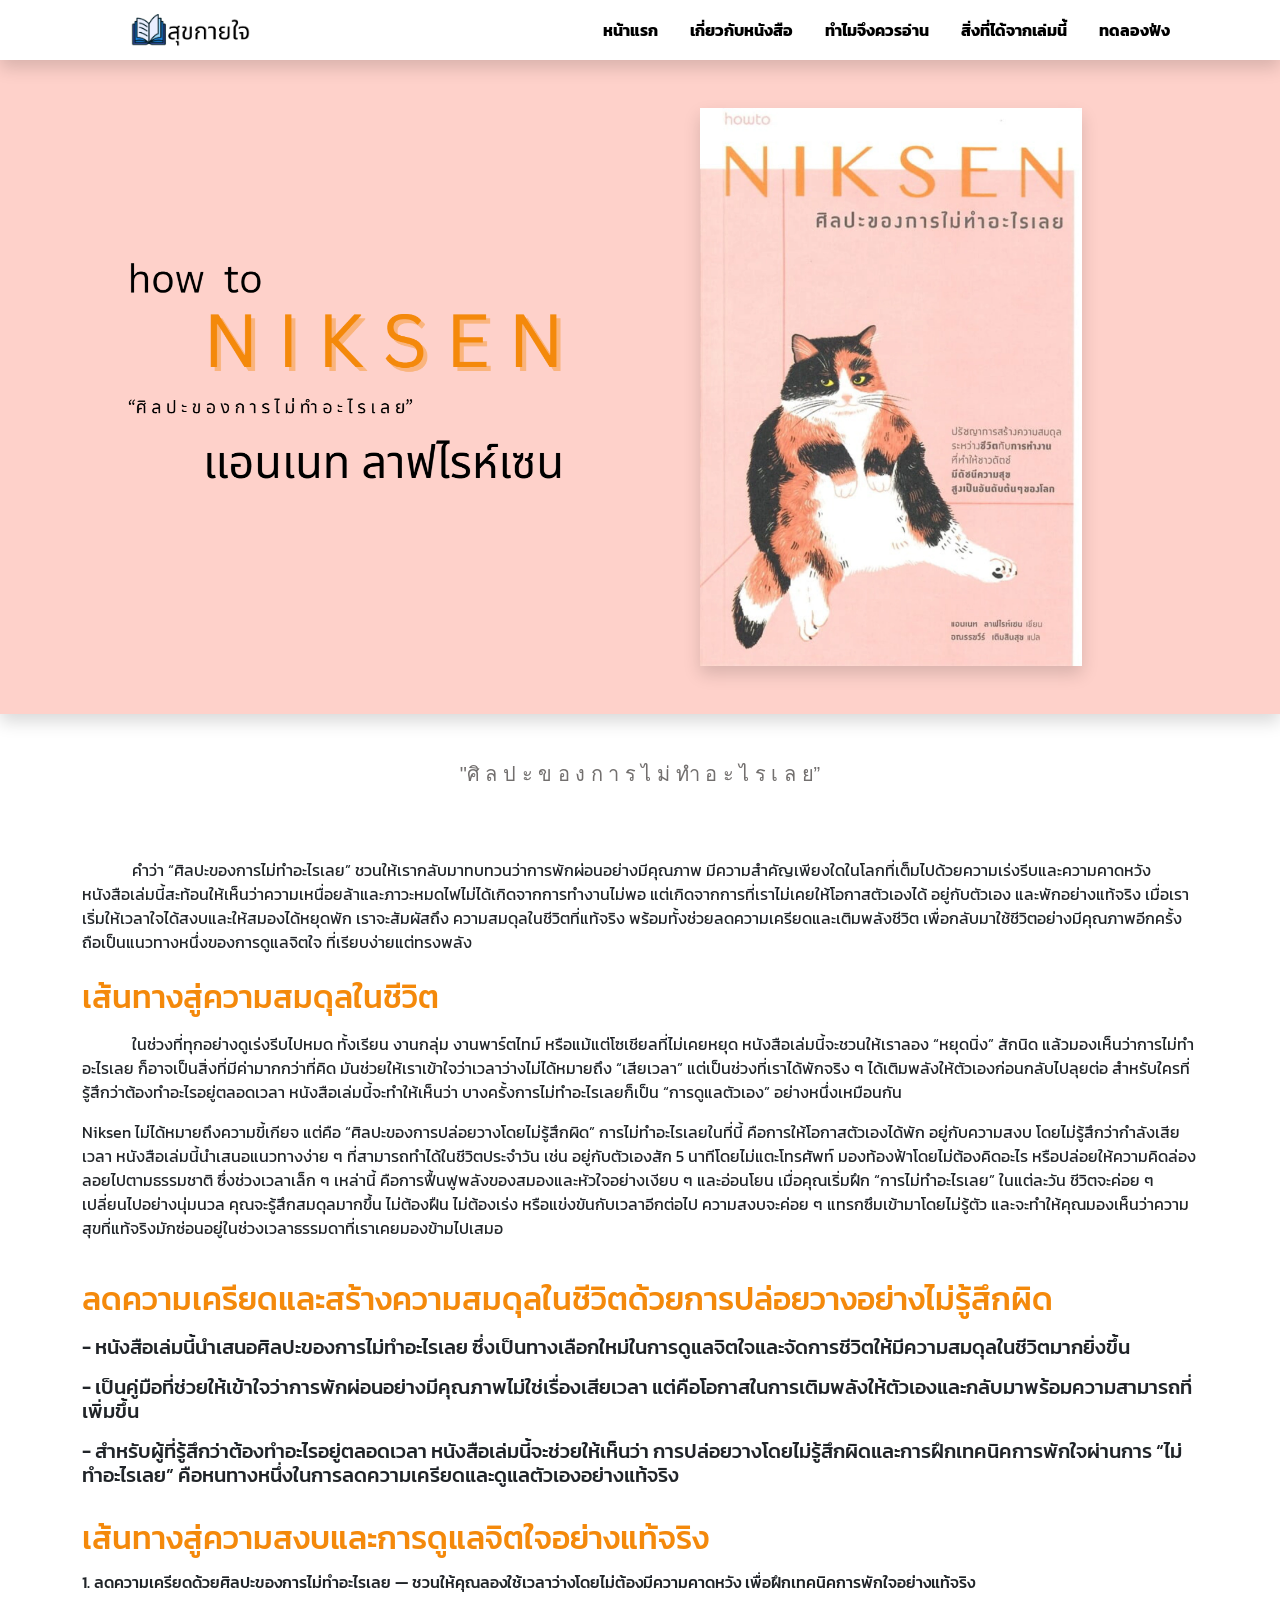
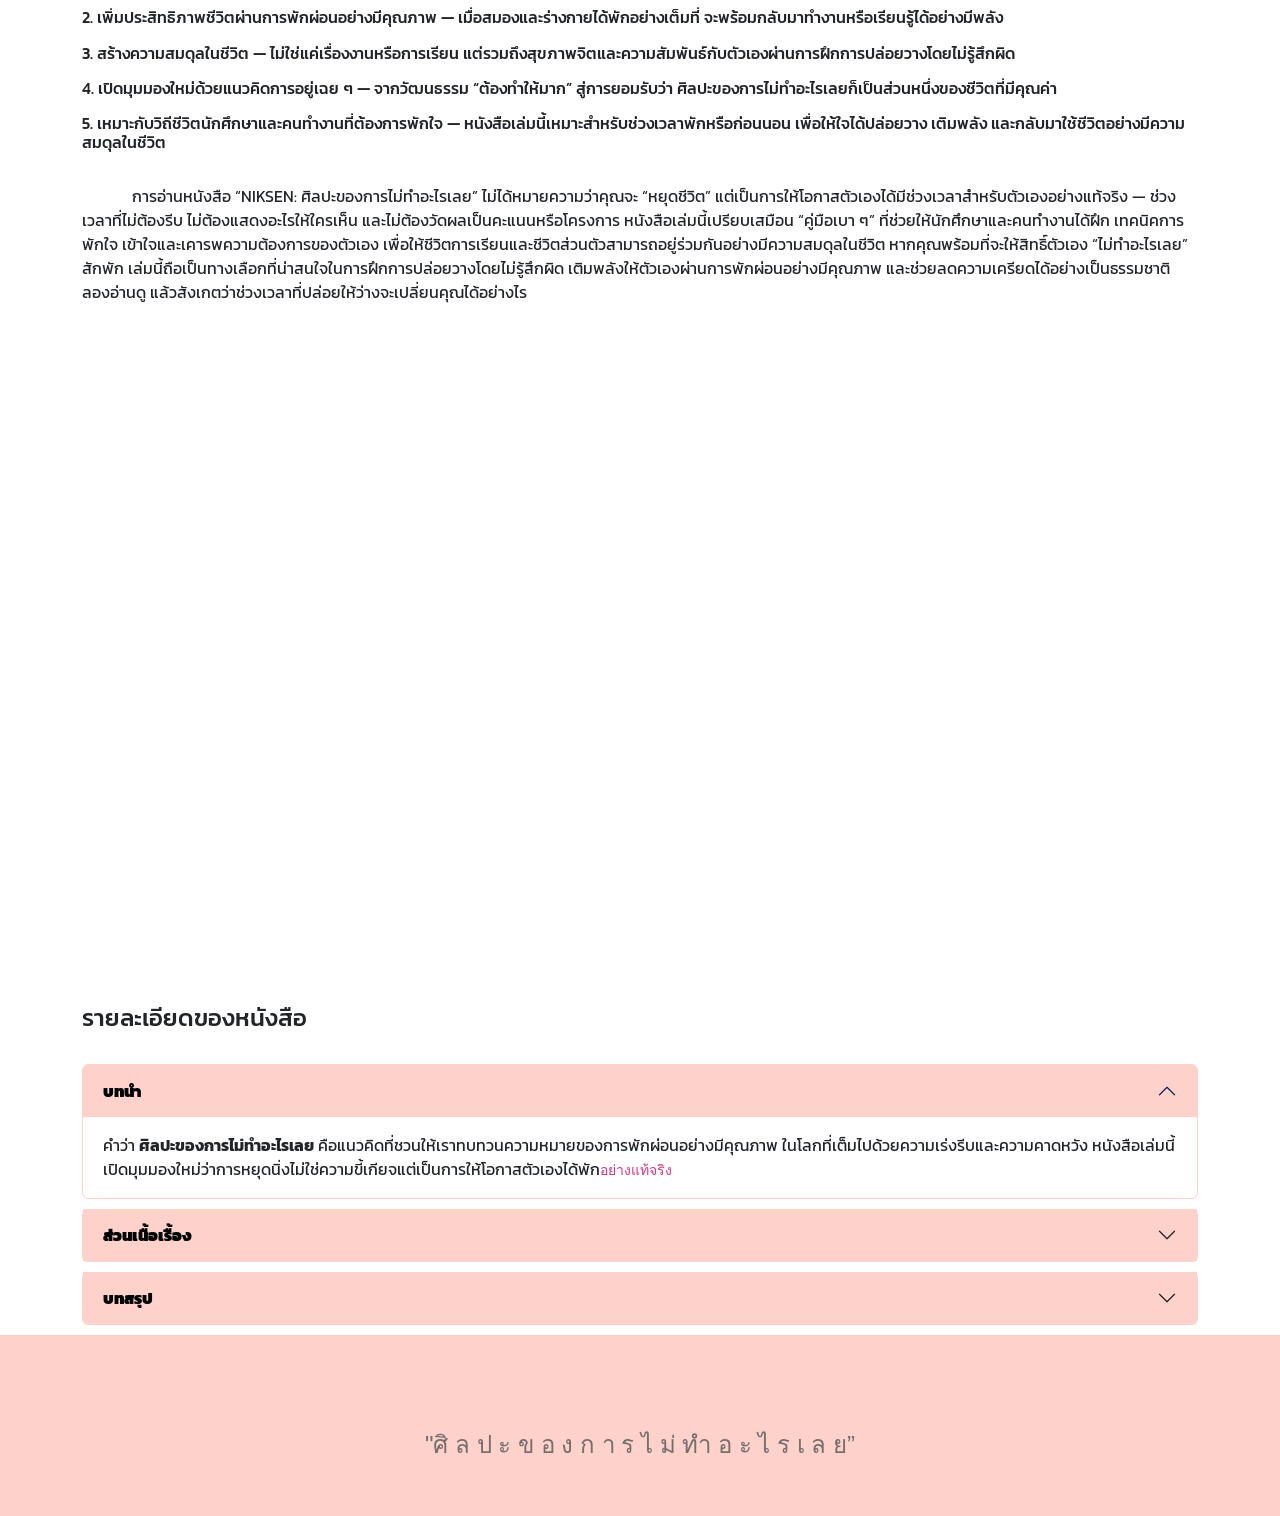
<file: index.html>
<!doctype html>
<html lang="en">

<head>
        <meta charset="utf-8">
        <meta name="viewport" content="width=device-width, initial-scale=1">
        <title>ศิลปะของการไม่ทำอะไรเลย: หนังสือเพื่อการพักผ่อนอย่างมีคุณภาพ</title>
        <meta name="keywords" content="ศิลปะของการไม่ทำอะไรเลย,การพักผ่อนอย่างมีคุณภาพ,การดูแลจิตใจ,ความสมดุลในชีวิต">

        <meta name="description"
                content="ค้นพบ ศิลปะของการไม่ทำอะไรเลย ผ่านหนังสือที่ช่วย การพักผ่อนอย่างมีคุณภาพ เสริมสร้าง ความสมดุลในชีวิต และ การดูแลจิตใจ พร้อมแนวทาง ลดความเครียด และ เติมพลังชีวิต ด้วยการ อยู่กับตัวเอง อย่างแท้จริง">

        <link href="https://cdn.jsdelivr.net/npm/bootstrap@5.3.8/dist/css/bootstrap.min.css" rel="stylesheet"
                integrity="sha384-sRIl4kxILFvY47J16cr9ZwB07vP4J8+LH7qKQnuqkuIAvNWLzeN8tE5YBujZqJLB"
                crossorigin="anonymous">
        <link rel="stylesheet" href="css/style.css">
        <link href="https://fonts.googleapis.com/css2?family=Kanit:wght@400;700&display=swap" rel="stylesheet">
</head>

<body>
        <!-- header -->
        <header class="sticky-top white">
                <nav class="navbar navbar-expand-lg shadow">
                        <div class="container">
                                <a class="navbar-brand"> <img src="images/logo.png" class="img-fluid ms-xl-5" alt=""
                                                width="30%"> </a>

                                <button class="navbar-toggler ms-xl-5" type="button" data-bs-toggle="collapse"
                                        data-bs-target="#navbarSupportedContent" aria-controls="navbarSupportedContent"
                                        aria-expanded="false" aria-label="Toggle navigation">
                                        <span class="navbar-toggler-icon"></span>
                                </button>

                                <div class="collapse navbar-collapse container-fluid" id="navbarSupportedContent">
                                        <ul class="navbar-nav ms-auto">

                                                <li class="nav-item mx-2">
                                                        <a class="nav-link ui" href="#">หน้าแรก</a>

                                                <li class="nav-item mx-2">
                                                        <a class="nav-link ui" href="#benefit">เกี่ยวกับหนังสือ</a>
                                                </li>

                                                <li class="nav-item mx-2">
                                                        <a class="nav-link ui" href="#wow">ทำไมจึงควรอ่าน</a>
                                                </li>

                                                <li class="nav-item mx-2">
                                                        <a class="nav-link ui" href="#great">สิ่งที่ได้จากเล่มนี้</a>
                                                </li>

                                                <li class="nav-item mx-2">
                                                        <a class="nav-link ui" href="#listen">ทดลองฟัง</a>
                                                </li>

                                                <!-- li คือ list รายการเมนู -->


                                        </ul>

                                </div>
                        </div>
                </nav>
        </header>




        <div class="card-fallback1 shadow">
                <div class="container">

                        <div class="row">
                                <!-- คอลัมน์ซ้าย -->
                                <div class="col-12 col-md-6 col-xl-6 pt-5 p-0">

                                        <img src="images/cat1.png" alt="" class="img-fluid m-5" width="80%">
                                </div>

                                <!-- คอลัมน์ขวา -->

                                <div class="col-12 col-md-6 col-xl-6 ">
                                        <img src="images/niksen new.webp" alt="" class="img-fluid shadow m-5"
                                                width="70%">

                                </div>

                        </div>

                </div>
        </div>


        <div class="container mt-5" id="benefit">

                <div class="row">

                        <h5 class="center-text none"> "ศิ ล ป ะ ข อ ง ก า ร ไ ม่ ทำ อ ะ ไ ร เ ล ย” </h5>
                        <br>
                        <br>
                        <p class="mt-5" style="text-indent: 50px;">
                                คำว่า “ศิลปะของการไม่ทำอะไรเลย” ชวนให้เรากลับมาทบทวนว่าการพักผ่อนอย่างมีคุณภาพ
                                มีความสำคัญเพียงใดในโลกที่เต็มไปด้วยความเร่งรีบและความคาดหวัง
                                หนังสือเล่มนี้สะท้อนให้เห็นว่าความเหนื่อยล้าและภาวะหมดไฟไม่ได้เกิดจากการทำงานไม่พอ
                                แต่เกิดจากการที่เราไม่เคยให้โอกาสตัวเองได้ อยู่กับตัวเอง และพักอย่างแท้จริง
                                เมื่อเราเริ่มให้เวลาใจได้สงบและให้สมองได้หยุดพัก เราจะสัมผัสถึง
                                ความสมดุลในชีวิตที่แท้จริง พร้อมทั้งช่วยลดความเครียดและเติมพลังชีวิต
                                เพื่อกลับมาใช้ชีวิตอย่างมีคุณภาพอีกครั้ง ถือเป็นแนวทางหนึ่งของการดูแลจิตใจ
                                ที่เรียบง่ายแต่ทรงพลัง
                        </p>

                        <h2 class="mt-2 none1">เส้นทางสู่ความสมดุลในชีวิต </h2>
                        <p class="mt-2" style="text-indent: 50px;">
                                ในช่วงที่ทุกอย่างดูเร่งรีบไปหมด ทั้งเรียน งานกลุ่ม งานพาร์ตไทม์
                                หรือแม้แต่โซเชียลที่ไม่เคยหยุด หนังสือเล่มนี้จะชวนให้เราลอง “หยุดนิ่ง” สักนิด
                                แล้วมองเห็นว่าการไม่ทำอะไรเลย ก็อาจเป็นสิ่งที่มีค่ามากกว่าที่คิด

                                มันช่วยให้เราเข้าใจว่าเวลาว่างไม่ได้หมายถึง “เสียเวลา” แต่เป็นช่วงที่เราได้พักจริง ๆ
                                ได้เติมพลังให้ตัวเองก่อนกลับไปลุยต่อ สำหรับใครที่รู้สึกว่าต้องทำอะไรอยู่ตลอดเวลา
                                หนังสือเล่มนี้จะทำให้เห็นว่า บางครั้งการไม่ทำอะไรเลยก็เป็น “การดูแลตัวเอง”
                                อย่างหนึ่งเหมือนกัน
                        </p>

                        <p id="wow">
                                Niksen ไม่ได้หมายถึงความขี้เกียจ แต่คือ “ศิลปะของการปล่อยวางโดยไม่รู้สึกผิด”
                                การไม่ทำอะไรเลยในที่นี้ คือการให้โอกาสตัวเองได้พัก อยู่กับความสงบ
                                โดยไม่รู้สึกว่ากำลังเสียเวลา หนังสือเล่มนี้นำเสนอแนวทางง่าย ๆ ที่สามารถทำได้ในชีวิตประจำวัน เช่น อยู่กับตัวเองสัก 5 นาทีโดยไม่แตะโทรศัพท์
                                มองท้องฟ้าโดยไม่ต้องคิดอะไร หรือปล่อยให้ความคิดล่องลอยไปตามธรรมชาติ ซึ่งช่วงเวลาเล็ก ๆ
                                เหล่านี้ คือการฟื้นฟูพลังของสมองและหัวใจอย่างเงียบ ๆ และอ่อนโยน เมื่อคุณเริ่มฝึก
                                “การไม่ทำอะไรเลย” ในแต่ละวัน ชีวิตจะค่อย ๆ เปลี่ยนไปอย่างนุ่มนวล
                                คุณจะรู้สึกสมดุลมากขึ้น ไม่ต้องฝืน ไม่ต้องเร่ง หรือแข่งขันกับเวลาอีกต่อไป ความสงบจะค่อย
                                ๆ แทรกซึมเข้ามาโดยไม่รู้ตัว และจะทำให้คุณมองเห็นว่าความสุขที่แท้จริงมักซ่อนอยู่ในช่วงเวลาธรรมดาที่เราเคยมองข้ามไปเสมอ
                        </p>



                </div>
        </div>

        <div class="container mt-4 ">
                <div class="row">
                        <h2 class="none1">ลดความเครียดและสร้างความสมดุลในชีวิตด้วยการปล่อยวางอย่างไม่รู้สึกผิด</h2>

                        <h5 class="mt-2" style="text-indent: 0px;">
                                - หนังสือเล่มนี้นำเสนอศิลปะของการไม่ทำอะไรเลย ซึ่งเป็นทางเลือกใหม่ในการดูแลจิตใจและจัดการชีวิตให้มีความสมดุลในชีวิตมากยิ่งขึ้น
                        </h5>
                        <br>

                        <h5 class="mt-2" style="text-indent: 0px;" id="great">
                                - เป็นคู่มือที่ช่วยให้เข้าใจว่าการพักผ่อนอย่างมีคุณภาพไม่ใช่เรื่องเสียเวลา แต่คือโอกาสในการเติมพลังให้ตัวเองและกลับมาพร้อมความสามารถที่เพิ่มขึ้น
                        </h5>
                        <br>

                        <h5 class="mt-2" style="text-indent: 0px;">
                                - สำหรับผู้ที่รู้สึกว่าต้องทำอะไรอยู่ตลอดเวลา หนังสือเล่มนี้จะช่วยให้เห็นว่า
                                การปล่อยวางโดยไม่รู้สึกผิดและการฝึกเทคนิคการพักใจผ่านการ “ไม่ทำอะไรเลย”
                                คือหนทางหนึ่งในการลดความเครียดและดูแลตัวเองอย่างแท้จริง
                        </h5>
                        <br>

                </div>


        </div>

        <div class="container mt-4 ">
                <div class="row">
                        <h2 class="none1">เส้นทางสู่ความสงบและการดูแลจิตใจอย่างแท้จริง</h2>

                        <h6 class="mt-2" style="text-indent: 0px;">
                                1. ลดความเครียดด้วยศิลปะของการไม่ทำอะไรเลย —
                                ชวนให้คุณลองใช้เวลาว่างโดยไม่ต้องมีความคาดหวัง เพื่อฝึกเทคนิคการพักใจอย่างแท้จริง
                        </h6>
                        <br>

                        <h6 class="mt-2" style="text-indent: 0px;">
                                2. เพิ่มประสิทธิภาพชีวิตผ่านการพักผ่อนอย่างมีคุณภาพ —
                                เมื่อสมองและร่างกายได้พักอย่างเต็มที่ จะพร้อมกลับมาทำงานหรือเรียนรู้ได้อย่างมีพลัง
                        </h6>
                        <br>

                        <h6 class="mt-2" style="text-indent: 0px;">
                                3. สร้างความสมดุลในชีวิต — ไม่ใช่แค่เรื่องงานหรือการเรียน แต่รวมถึงสุขภาพจิตและความสัมพันธ์กับตัวเองผ่านการฝึกการปล่อยวางโดยไม่รู้สึกผิด
                        </h6>
                        <br>

                        <h6 class="mt-2" style="text-indent: 0px;">
                                4. เปิดมุมมองใหม่ด้วยแนวคิดการอยู่เฉย ๆ — จากวัฒนธรรม “ต้องทำให้มาก” สู่การยอมรับว่า
                                ศิลปะของการไม่ทำอะไรเลยก็เป็นส่วนหนึ่งของชีวิตที่มีคุณค่า
                        </h6>
                        <br>

                        <h6 class="mt-2" style="text-indent: 0px;">
                                5. เหมาะกับวิถีชีวิตนักศึกษาและคนทำงานที่ต้องการพักใจ —
                                หนังสือเล่มนี้เหมาะสำหรับช่วงเวลาพักหรือก่อนนอน เพื่อให้ใจได้ปล่อยวาง เติมพลัง
                                และกลับมาใช้ชีวิตอย่างมีความสมดุลในชีวิต
                        </h6>
                        <br>

                        <p class="mt-4" style="text-indent: 50px;">
                                การอ่านหนังสือ “NIKSEN: ศิลปะของการไม่ทำอะไรเลย” ไม่ได้หมายความว่าคุณจะ “หยุดชีวิต”
                                แต่เป็นการให้โอกาสตัวเองได้มีช่วงเวลาสำหรับตัวเองอย่างแท้จริง — ช่วงเวลาที่ไม่ต้องรีบ
                                ไม่ต้องแสดงอะไรให้ใครเห็น และไม่ต้องวัดผลเป็นคะแนนหรือโครงการ

                                หนังสือเล่มนี้เปรียบเสมือน “คู่มือเบา ๆ” ที่ช่วยให้นักศึกษาและคนทำงานได้ฝึก
                                เทคนิคการพักใจ เข้าใจและเคารพความต้องการของตัวเอง
                                เพื่อให้ชีวิตการเรียนและชีวิตส่วนตัวสามารถอยู่ร่วมกันอย่างมีความสมดุลในชีวิต

                                หากคุณพร้อมที่จะให้สิทธิ์ตัวเอง “ไม่ทำอะไรเลย” สักพัก
                                เล่มนี้ถือเป็นทางเลือกที่น่าสนใจในการฝึกการปล่อยวางโดยไม่รู้สึกผิด
                                เติมพลังให้ตัวเองผ่านการพักผ่อนอย่างมีคุณภาพ และช่วยลดความเครียดได้อย่างเป็นธรรมชาติ ลองอ่านดู แล้วสังเกตว่าช่วงเวลาที่ปล่อยให้ว่างจะเปลี่ยนคุณได้อย่างไร
                        </p>









                </div>
        </div>






        <div id="listen" class="container p-5">

                <div style="left: 0; width: 100%; height: 0; position: relative; padding-bottom: 56.25%;">
                        <iframe src="https://www.youtube.com/embed/6q7EH-9Id_8?rel=0"
                                style="top: 0; left: 0; width: 100%; height: 100%; position: absolute; border: 0;"
                                allowfullscreen scrolling="no"
                                allow="accelerometer *; clipboard-write *; encrypted-media *; gyroscope *; picture-in-picture *; web-share *;"
                                referrerpolicy="strict-origin">
                        </iframe>
                </div>

        </div>

        <div class="container">
                <h4>รายละเอียดของหนังสือ</h4> <br>
                
                <div class="accordion" id="accordionExample">
                        <!-- item 1 -->
                        <div class="accordion-item">
                                <h2 class="accordion-header">
                                        <button class="accordion-button" type="button" data-bs-toggle="collapse"
                                                data-bs-target="#collapseOne" aria-expanded="true"
                                                aria-controls="collapseOne">
                                                <strong>บทนำ</strong>
                                        </button>
                                </h2>
                                <div id="collapseOne" class="accordion-collapse collapse show"
                                        data-bs-parent="#accordionExample">
                                        <div class="accordion-body">
                                                คำว่า
                                                <strong>ศิลปะของการไม่ทำอะไรเลย</strong>
                                                คือแนวคิดที่ชวนให้เราทบทวนความหมายของการพักผ่อนอย่างมีคุณภาพ ในโลกที่เต็มไปด้วยความเร่งรีบและความคาดหวัง
                                                หนังสือเล่มนี้เปิดมุมมองใหม่ว่าการหยุดนิ่งไม่ใช่ความขี้เกียจแต่เป็นการให้โอกาสตัวเองได้พัก<code>อย่างแท้จริง</code>
                                        </div>
                                </div>
                        </div>
                        <!-- จบ item 1 -->
                        <div class="accordion-item">
                                <h2 class="accordion-header">
                                        <button class="accordion-button collapsed" type="button"
                                                data-bs-toggle="collapse" data-bs-target="#collapseTwo"
                                                aria-expanded="false" aria-controls="collapseTwo">
                                                <strong>ส่วนเนื้อเรื้อง</strong>
                                        </button>
                                </h2>
                                <div id="collapseTwo" class="accordion-collapse collapse"
                                        data-bs-parent="#accordionExample">
                                        <div class="accordion-body">
                                                เนื้อหาในเล่มนำเสนอวิธีฝึก เทคนิคการพักใจผ่านกิจกรรมเรียบง่าย เช่น
                                                การอยู่กับตัวเองโดยไม่แตะโทรศัพท์ หรือปล่อยให้ความคิดล่องลอยอย่างอิสระ
                                                แนวทางนี้ช่วยลดความเครียด, ฟื้นฟูสมองและหัวใจ และสร้างความสมดุลในชีวิต
                                                โดยไม่ต้องแข่งขันกับเวลา พร้อมทั้งส่งเสริมการปล่อยวางโดยไม่รู้สึกผิด
                                        </div>
                                </div>
                        </div>
                        <div class="accordion-item">
                                <h2 class="accordion-header">
                                        <button class="accordion-button collapsed" type="button"
                                                data-bs-toggle="collapse" data-bs-target="#collapseThree"
                                                aria-expanded="false" aria-controls="collapseThree">
                                                <strong>บทสรุป</strong>
                                        </button>
                                </h2>
                                <div id="collapseThree" class="accordion-collapse collapse"
                                        data-bs-parent="#accordionExample">
                                        <div class="accordion-body">
                                                “NIKSEN” เป็นคู่มือเบา ๆ สำหรับนักศึกษาและคนทำงานที่ต้องการเติมพลังให้ตัวเอง
                                                หนังสือเล่มนี้แสดงให้เห็นว่า การ “ไม่ทำอะไรเลย” คืออีกหนึ่งวิธีในการดูแลจิตใจ, พักผ่อนอย่างมีคุณภาพ,
                                                และกลับมาใช้ชีวิตด้วยพลังใหม่อย่างเป็นธรรมชาติ
                                        </div>
                                </div>
                        </div>
                </div>



        </div>


        <footer>
                <div class="p-5">

                </div>

                <h4 class="center-text none"> "ศิ ล ป ะ ข อ ง ก า ร ไ ม่ ทำ อ ะ ไ ร เ ล ย” </h4>

                <div class="p-4">

                </div>
        </footer>



        <script src="https://cdn.jsdelivr.net/npm/bootstrap@5.3.8/dist/js/bootstrap.bundle.min.js"
                integrity="sha384-FKyoEForCGlyvwx9Hj09JcYn3nv7wiPVlz7YYwJrWVcXK/BmnVDxM+D2scQbITxI"
                crossorigin="anonymous"></script>
</body>

</html>
</file>
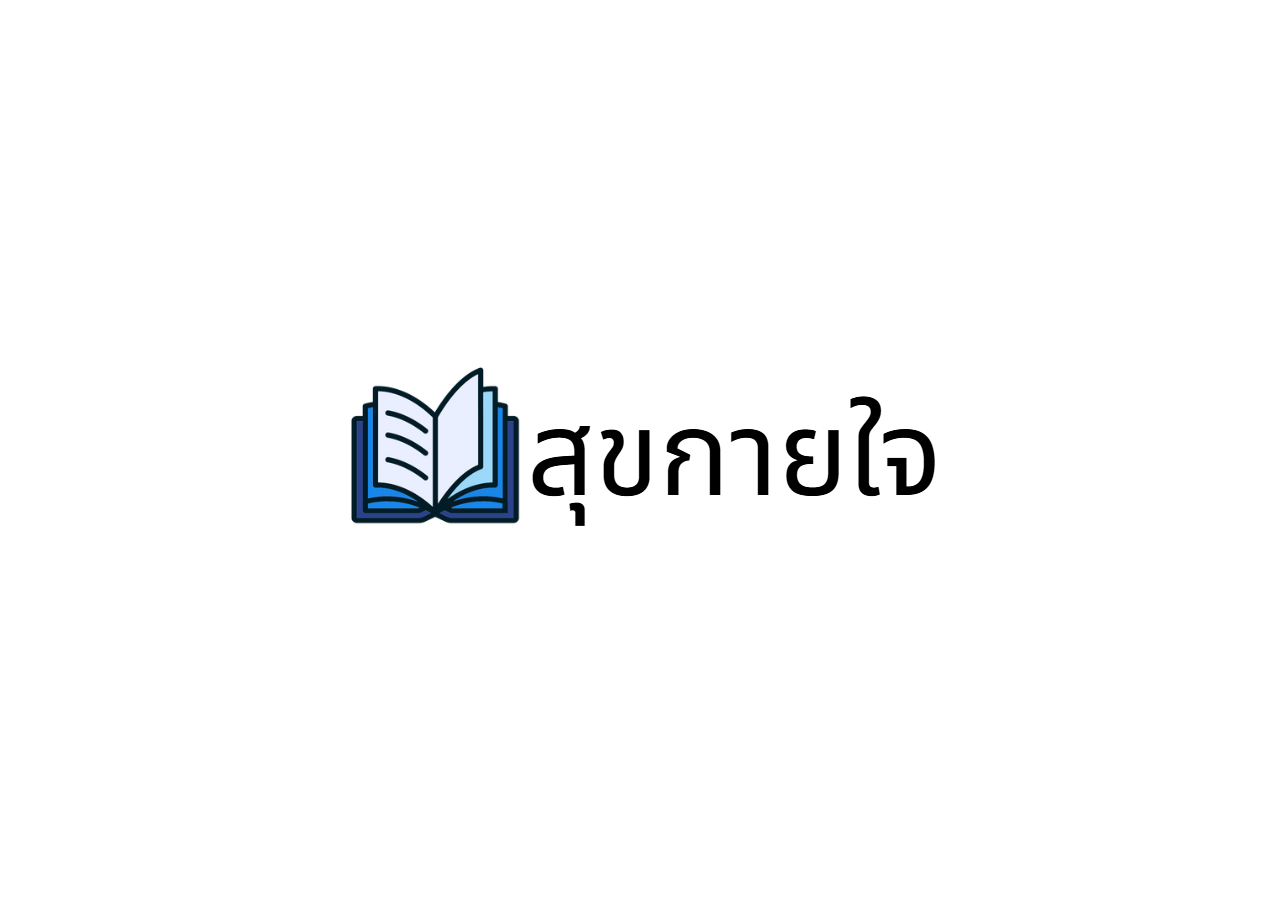
<file: about_us.html>
<!DOCTYPE html>
<html lang="en">
<head>
    <meta charset="UTF-8">
    <meta name="viewport" content="width=device-width, initial-scale=1.0">
    <title>เกี่ยวกับเรา</title>
<style>
    html, body {
      height: 100%;
      margin: 0;
    }

    body {
      display: flex;
      justify-content: center; /* กึ่งกลางแนวนอน */
      align-items: center;     /* กึ่งกลางแนวตั้ง */
      
    }

    img {
      max-width: 80%;  /* ปรับขนาดภาพให้ไม่เกินหน้าจอ */
      height: auto;
    }
  </style>    
</head>
<body>
    
<img src="images/logo.png" alt="">



</body>
</html>
</file>
<file: css/style.css>
.wrapper {
  display: flex;
  justify-content: center;
  align-items: center;
}

.none{
  color: #726f6e;
}

.none1{
  color: #F4890B;
}

.card-fallback1{
  background-color: #fed1ca; /* สีสำรอง */
}

.card-fallback2{
  background-color: #D1D1AA; /* สีสำรอง */
}

.card-fallback3{
  background-color: #32462F; /* สีสำรอง */
}

.white{
  background-color: #FFFFFF;
}

.left {
  flex: 1;
  background: url('coffee.jpg') center/cover no-repeat;
}

.right {
  flex: 1;
  background: #fbf5ed;
  padding: 50px;
}

ิ.lalala {
 border-left: none;
 margin-left: 0;
 padding-left: 0;
border-right: none;
 margin-right: 0;
 padding-right: 0;
}

.ui {
  text-decoration: none;  /* ไม่มีขีดเส้นใต้ */
  color: black;           /* สีปกติ */
  font-weight: bold;      /* ตัวหนา */
  transition: color 0.3s; /* ทำให้เปลี่ยนสีลื่น ๆ */
}

.ui:hover {
  color: #f38c05;         /* สีตอนเอาเมาส์จ่อ */
}

.my-link2 {
  text-decoration: none;  /* ไม่มีขีดเส้นใต้ */
  color: rgb(255, 255, 255);           /* สีปกติ */
  font-weight: bold;      /* ตัวหนา */
  transition: color 0.3s; /* ทำให้เปลี่ยนสีลื่น ๆ */
}

.my-link2:hover {
  color: #016924;         /* สีตอนเอาเมาส์จ่อ */
}

.ct {
    display: block;
    margin-left: auto;
    margin-right: auto;
  }

.center-text {
      display: flex;
      justify-content: center; /* กึ่งกลางแนวนอน */
      align-items: center;     /* กึ่งกลางแนวตั้ง */
      height: 100%;
      text-align: center;
      font-family: Arial, sans-serif;
    }

body {
      font-family: 'Kanit', sans-serif; /* ใช้ฟอนต์ Kanit จาก Google */
      font-weight: 400;
    }

footer {
      background-color: #fed1ca; 
}

/* สไตล์ปุ่มลอย */
    .floating-button {
      position: fixed;          /* ให้ลอยอยู่กับที่ */
      bottom: 20px;             /* ห่างจากขอบล่าง */
      right: 20px;              /* ห่างจากขอบขวา */
      background-color: #007bff; /* สีปุ่ม */
      color: white;             /* สีตัวอักษร */
      padding: 15px 25px;       /* ขนาดปุ่ม */
      border: none;
      border-radius: 30px;      /* ทำให้ปุ่มกลมมน */
      font-size: 16px;
      cursor: pointer;
      box-shadow: 0 4px 8px rgba(0,0,0,0.2); /* เงา */
      transition: 0.3s;         /* ทำให้ hover ลื่น */
    }

    .floating-button:hover {
      background-color: #0056b3; /* เปลี่ยนสีตอน hover */
    }

/* เปลี่ยนสีพื้นหลังของแถบหัวข้อ accordion */
.accordion-button {
  background-color: #FED1CA; /* สีเขียวเทอร์ควอยซ์ */
  color: #000000;            /* สีตัวอักษร */
  font-weight: bold;
  border: none;
}

/* เมื่อแถบถูกเปิด (active) */
.accordion-button:not(.collapsed) {
  background-color: #FED1CA; /* สีเขียวเข้มเมื่อเปิด */
  color: #000000;
  box-shadow: none;
}

/* ปรับสีขอบของ accordion item */
.accordion-item {
  border: 1px solid #FED1CA;
  border-radius: 6px;
  margin-bottom: 10px;
}
</file>
